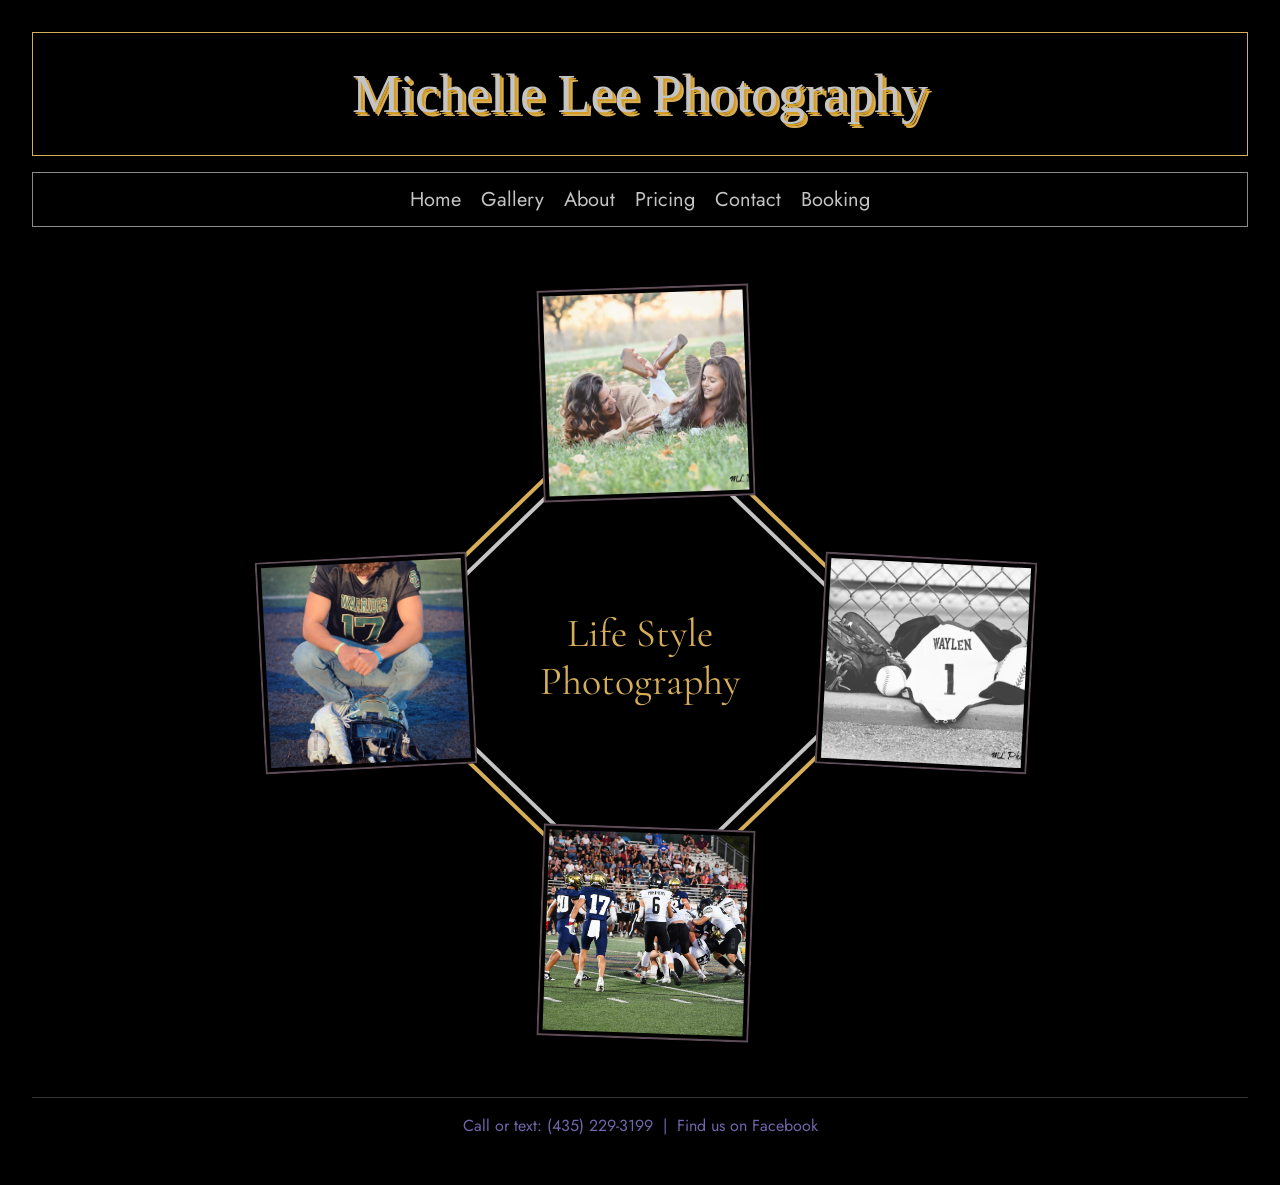
<file: index.html>
<!DOCTYPE html>

<!doctype html>
<html lang="en">
<head>
  <meta charset="utf-8">
  <meta name="viewport" content="width=device-width, initial-scale=1">
 
  <!-- Add later when you start styling: <link rel="stylesheet" href="style.css"> -->
</head>
<body>

   </html>
<!doctype html>
<html lang="en">
<head>
  <meta charset="utf-8">
  <meta name="viewport" content="width=device-width, initial-scale=1">
  <title>Home | Michelle Lee Photography</title>
  <!-- Add later when you start styling: <link rel="stylesheet" href="style.css"> -->
</head>
<link rel="stylesheet" href="style.css">
<body>

  <header>
    <h1>Michelle Lee Photography</h1>
  </header>

  <nav>
    <ul>
      <li><a href="index.html">Home</a></li>
      <li><a href="gallery.html">Gallery</a></li>
      <li><a href="about.html">About</a></li>
      <li><a href="pricing.html">Pricing</a></li>
      <li><a href="contact.html">Contact</a></li>
      <li><a href="booking.html">Booking</a></li>
    </ul>
  </nav>
   <main>
    <div style="position: relative; width: 800px; height: 800px; margin: 30px auto;">

      <!-- Gold and silver diamond lines -->
      <svg width="800" height="800" aria-hidden="true" style="position: absolute; top: 0; left: 0; z-index: 0;">
        <line x1="400" y1="130" x2="680" y2="400" stroke="#d6ae58" stroke-width="4"/>
        <line x1="400" y1="130" x2="680" y2="400" stroke="#c4c4c4" stroke-width="4" transform="translate(-10 10)"/>

        <line x1="680" y1="400" x2="400" y2="670" stroke="#d6ae58" stroke-width="4"/>
        <line x1="680" y1="400" x2="400" y2="670" stroke="#c4c4c4" stroke-width="4" transform="translate(-10 -10)"/>

        <line x1="400" y1="670" x2="120" y2="400" stroke="#d6ae58" stroke-width="4"/>
        <line x1="400" y1="670" x2="120" y2="400" stroke="#c4c4c4" stroke-width="4" transform="translate(10 -10)"/>

        <line x1="120" y1="400" x2="400" y2="130" stroke="#d6ae58" stroke-width="4"/>
        <line x1="120" y1="400" x2="400" y2="130" stroke="#c4c4c4" stroke-width="4" transform="translate(10 10)"/>
      </svg>

      <!-- Four photos: top, left, right, bottom -->
      <img src="images/photo1.jpeg" alt="Photo1" width="200" height="200" style="position: absolute; left: 300px; top: 30px; z-index: 1; object-fit: cover; background: black; transform: rotate(-2deg);">
      <img src="images/photo2.jpg" alt="Photo2" width="200" height="200" style="position: absolute; left: 20px; top: 300px; z-index: 1; object-fit: cover; background: black; transform: rotate(-3deg);">
      <img src="images/photo3.jpeg" alt="Photo3" width="200" height="200" style="position: absolute; left: 580px; top: 300px; z-index: 1; object-fit: cover; background: black; transform: rotate(3deg);">
      <img src="images/photo4.jpg" alt="Photo4" width="200" height="200" style="position: absolute; left: 300px; top: 570px; z-index: 1; object-fit: cover; background: black; transform: rotate(2deg);">

      <!-- Words in the middle of the diamond -->
      <h2 style="position: absolute; left: 200px; top: 400px; width: 400px; transform: translateY(-50%); margin: 0; text-align: center; z-index: 2;">Life Style<br>Photography</h2>

    </div>
  </main>
 

  </body>

  <body>


  <footer>
    
    <p>
      Call or text: <a href="tel:+14352293199">(435) 229-3199</a>
      &nbsp;|&nbsp;
      <a href="https://www.facebook.com/YOUR-PAGE-NAME" target="_blank" rel="noopener">Find us on Facebook</a>
    </p>
  </footer>

</body>
</html>
</file>
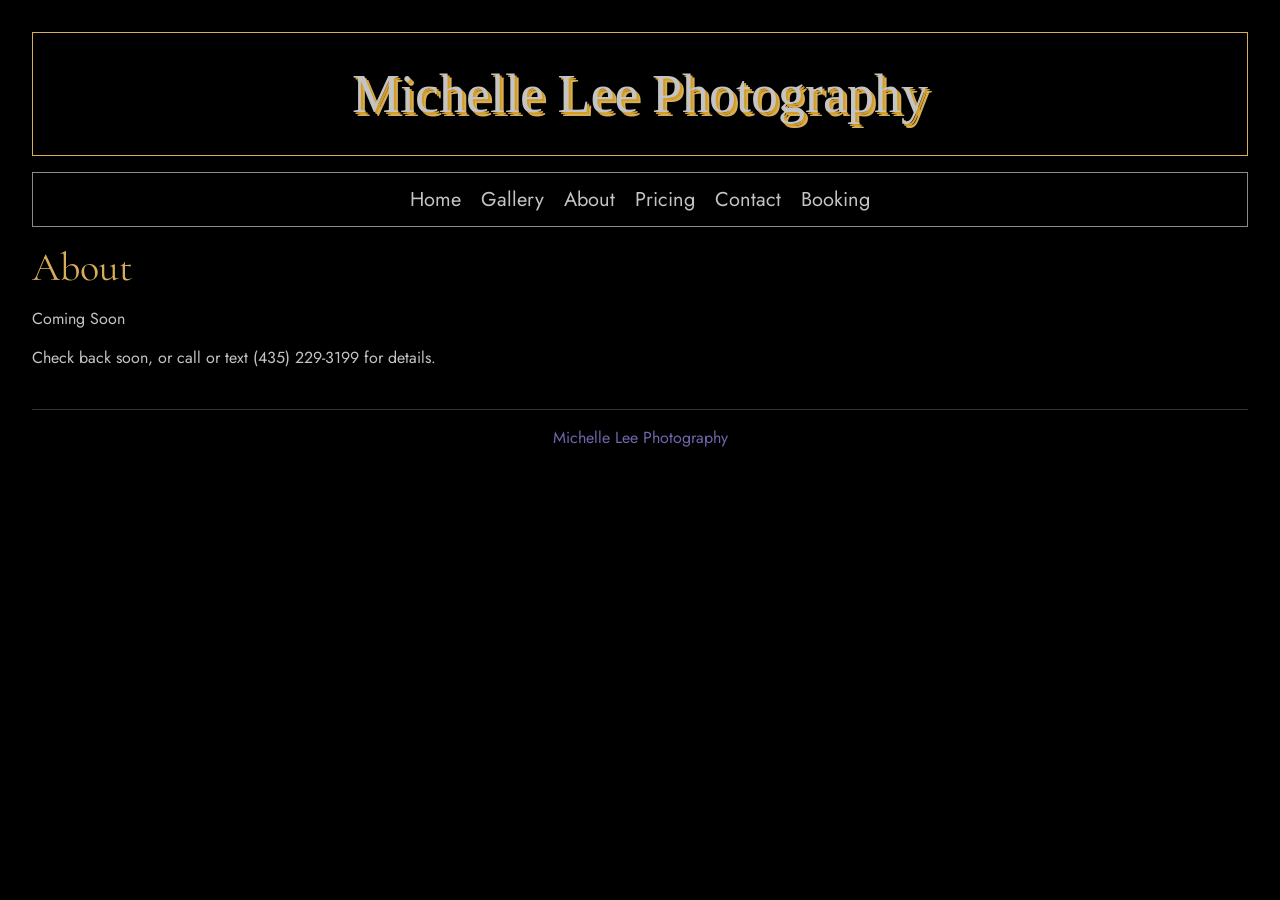
<file: about.html>
<!DOCTYPE html>
<html lang="en">
<head>
    <meta charset="UTF-8">
    <meta name="viewport" content="width=device-width, initial-scale=1.0">
    <title>Document</title>
</head>
  <meta charset="utf-8">
  <meta name="viewport" content="width=device-width, initial-scale=1">
  <title>Gallery | Michelle Lee Photography</title>
  <link rel="stylesheet" href="style.css">
</head>
<body>

  <header>
    <h1>Michelle Lee Photography</h1>
  </header>
<body><nav>
    <ul>
      <li><a href="index.html">Home</a></li>
      <li><a href="gallery.html">Gallery</a></li>
      <li><a href="about.html">About</a></li>
      <li><a href="pricing.html">Pricing</a></li>
      <li><a href="contact.html">Contact</a></li>
      <li><a href="booking.html">Booking</a></li>
    </ul>
  </nav>
  <main>
  <h2>About</h2>
  <p class="coming-soon">Coming Soon</p>
  <p>Check back soon, or call or text (435) 229-3199 for details.</p>
</main>

    
</body>

<footer>

    <p>Michelle Lee Photography</p>
  </footer>




</html>
</file>
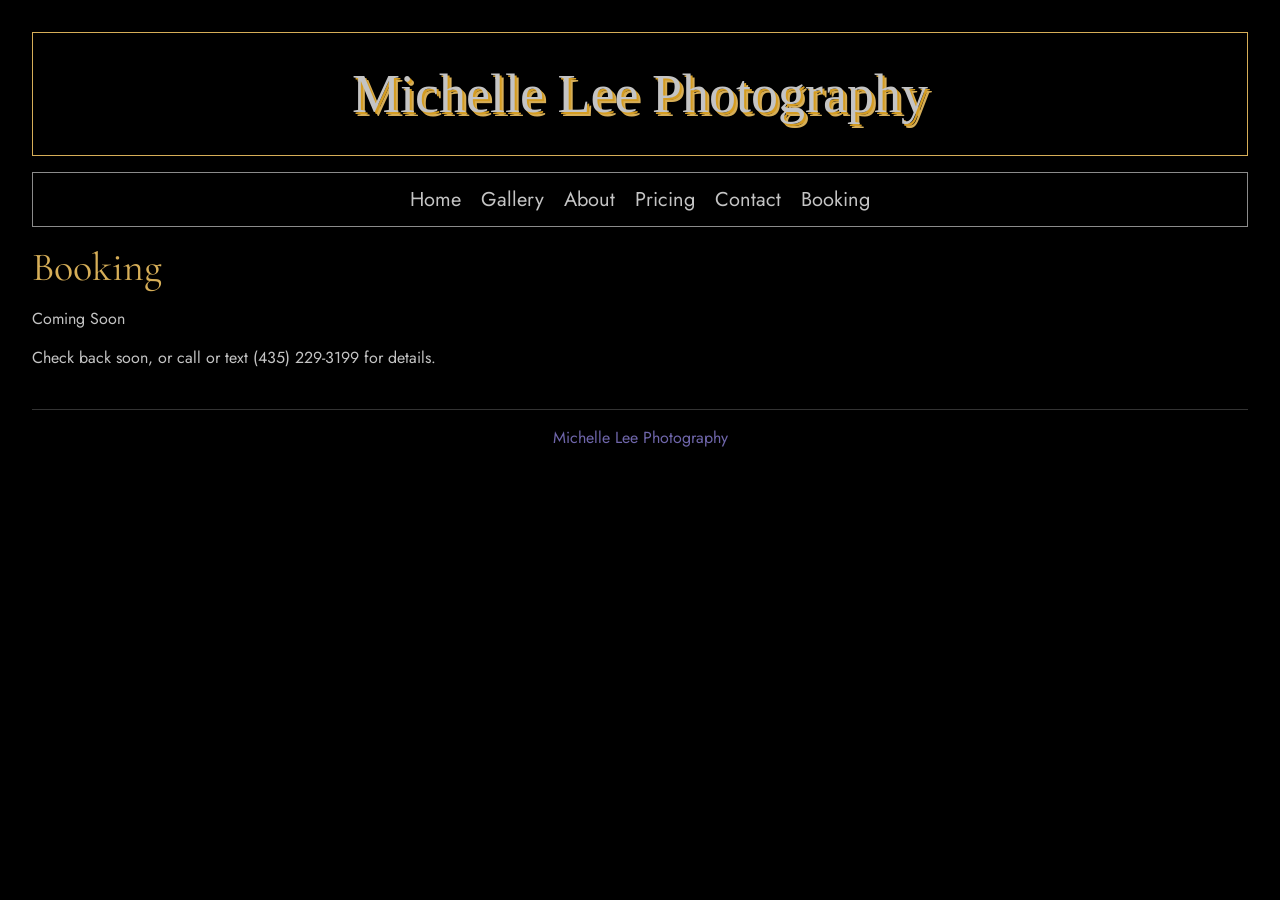
<file: booking.html>
<!DOCTYPE html>
<html lang="en">
<head>
    <meta charset="UTF-8">
    <meta name="viewport" content="width=device-width, initial-scale=1.0">
    <title>Document</title>
</head>
  <meta charset="utf-8">
  <meta name="viewport" content="width=device-width, initial-scale=1">
  <title>Gallery | Michelle Lee Photography</title>
  <link rel="stylesheet" href="style.css">
</head>
<body>

  <header>
    <h1>Michelle Lee Photography</h1>
  </header>
<body><nav>
    <ul>
      <li><a href="index.html">Home</a></li>
      <li><a href="gallery.html">Gallery</a></li>
      <li><a href="about.html">About</a></li>
      <li><a href="pricing.html">Pricing</a></li>
      <li><a href="contact.html">Contact</a></li>
      <li><a href="booking.html">Booking</a></li>
    </ul>
  </nav>
  <main>
  <h2>Booking</h2>
  <p class="coming-soon">Coming Soon</p>
  <p>Check back soon, or call or text (435) 229-3199 for details.</p>
</main>

    
</body>
<footer>

    <p>Michelle Lee Photography</p>
  </footer>
</html>
</file>
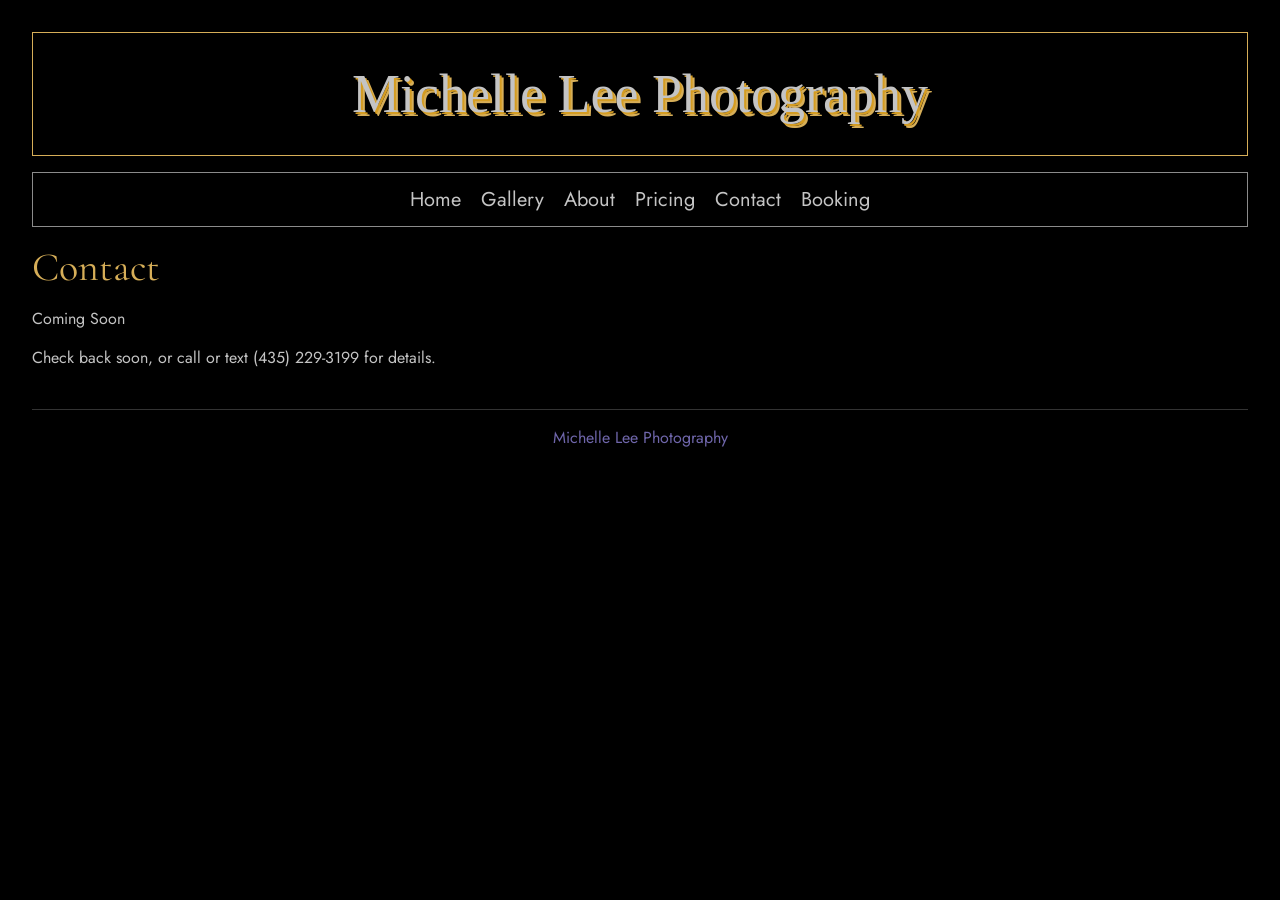
<file: contact.html>
<!DOCTYPE html>
<html lang="en">
<head>
    <meta charset="UTF-8">
    <meta name="viewport" content="width=device-width, initial-scale=1.0">
    <title>Document</title>
</head>
  <meta charset="utf-8">
  <meta name="viewport" content="width=device-width, initial-scale=1">
  <title>Gallery | Michelle Lee Photography</title>
  <link rel="stylesheet" href="style.css">
</head>
<body>

  <header>
    <h1>Michelle Lee Photography</h1>
  </header>
<body><nav>
    <ul>
      <li><a href="index.html">Home</a></li>
      <li><a href="gallery.html">Gallery</a></li>
      <li><a href="about.html">About</a></li>
      <li><a href="pricing.html">Pricing</a></li>
      <li><a href="contact.html">Contact</a></li>
      <li><a href="booking.html">Booking</a></li>
    </ul>
  </nav>
  <main>
  <h2>Contact</h2>
  <p class="coming-soon">Coming Soon</p>
  <p>Check back soon, or call or text (435) 229-3199 for details.</p>
</main>

    
</body>

<footer>

    <p>Michelle Lee Photography</p>
  </footer>
</html>
</file>
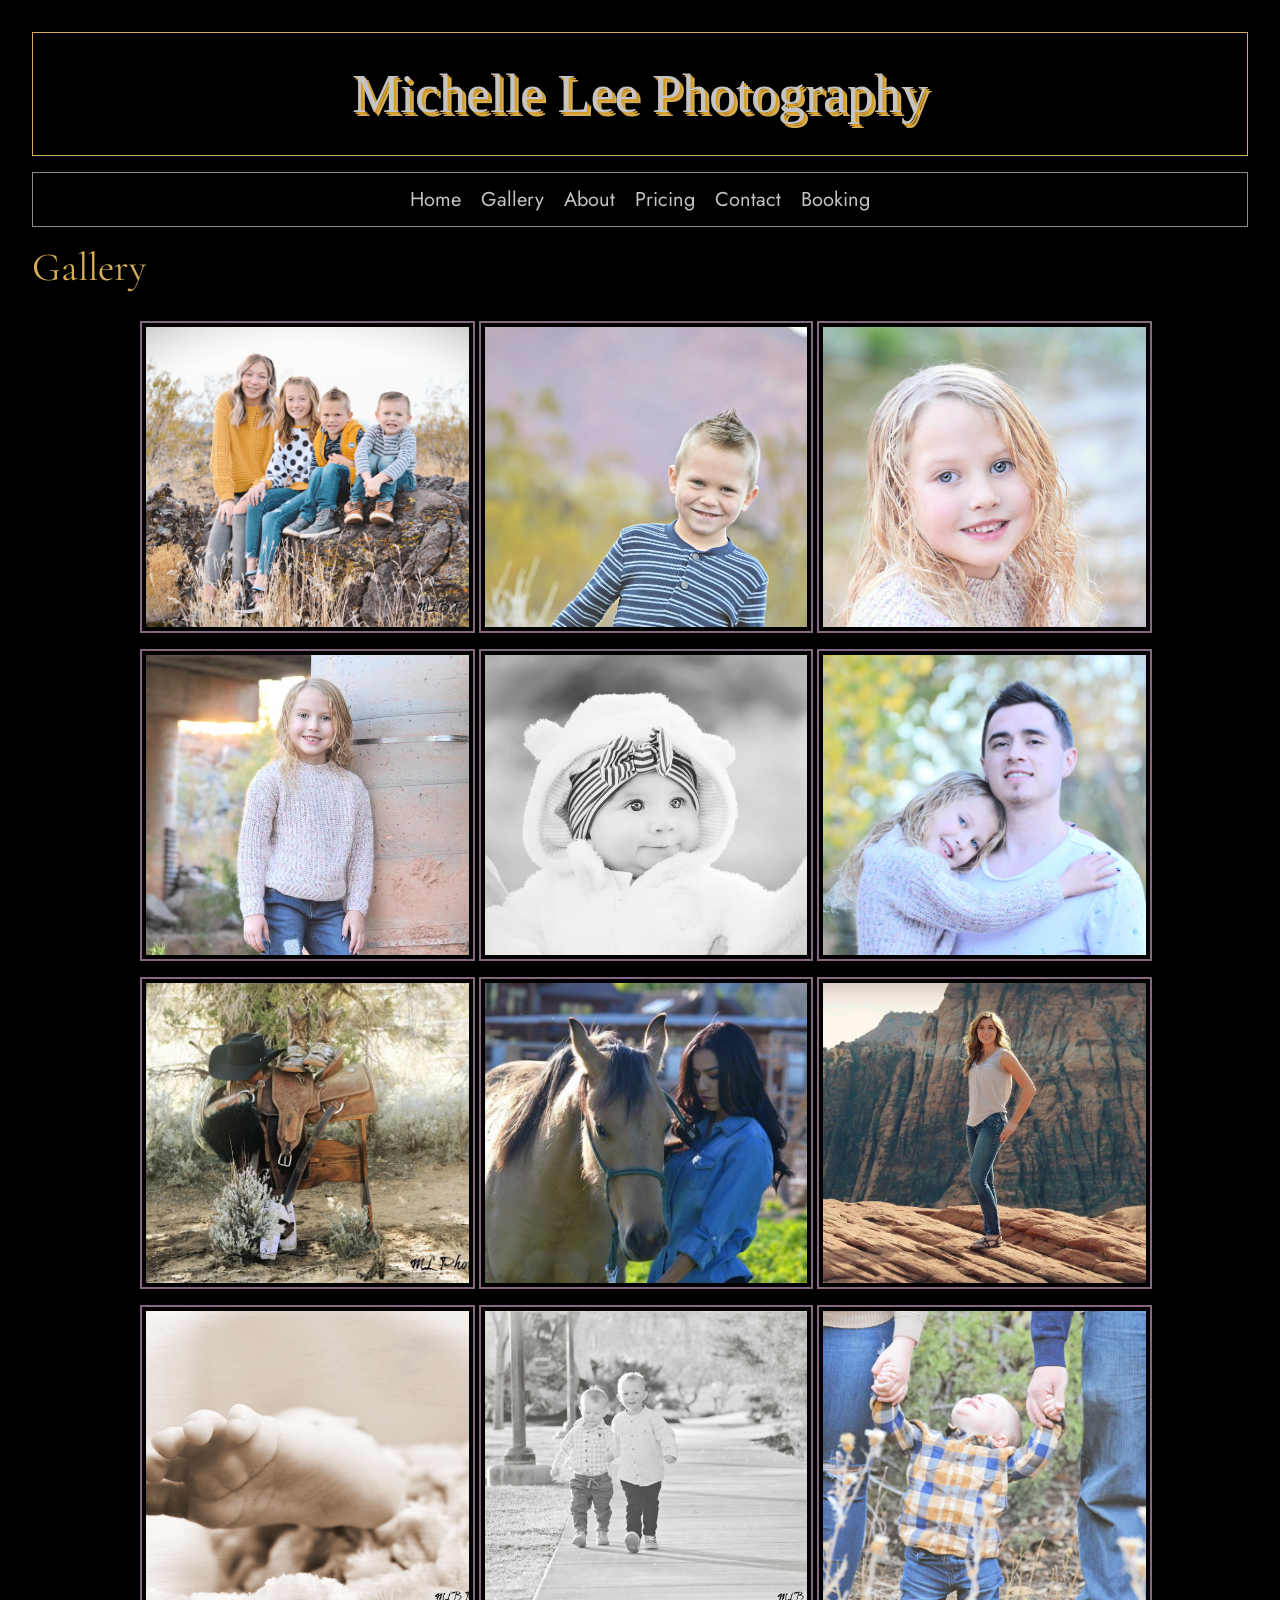
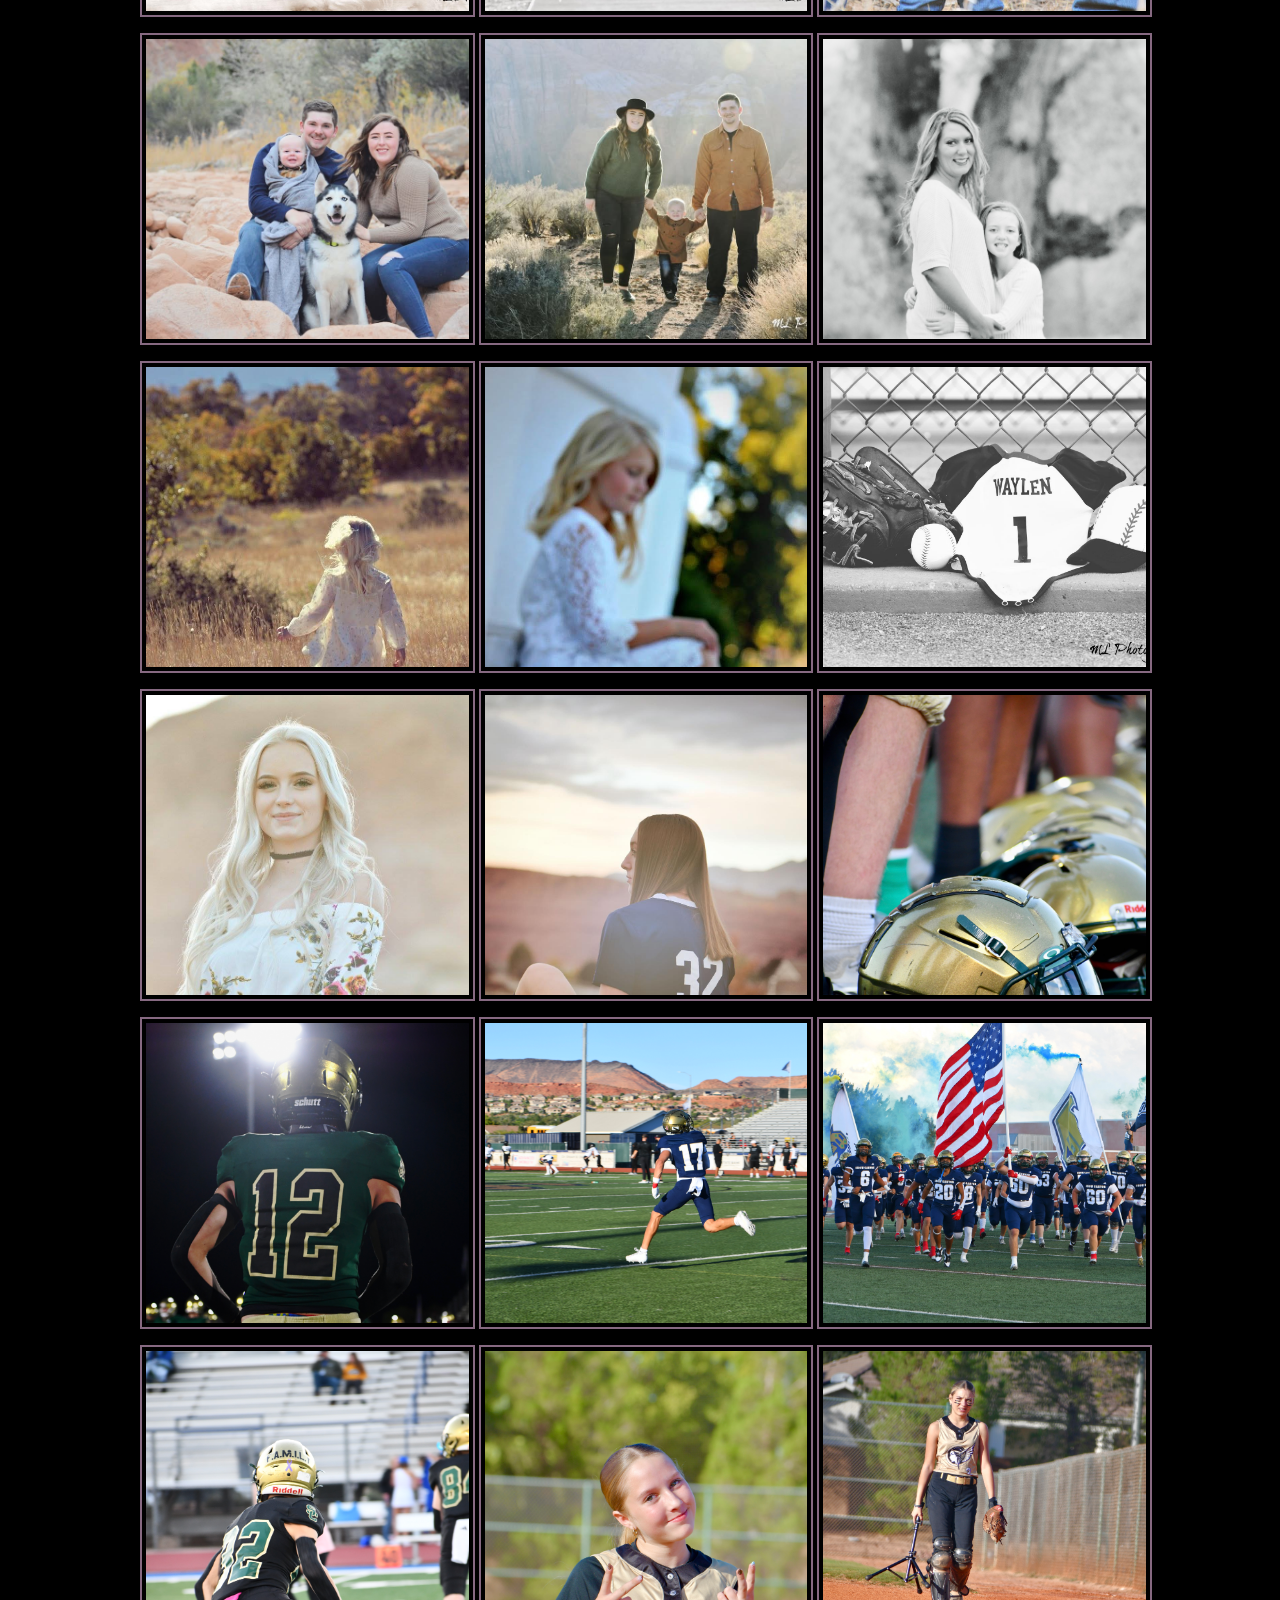
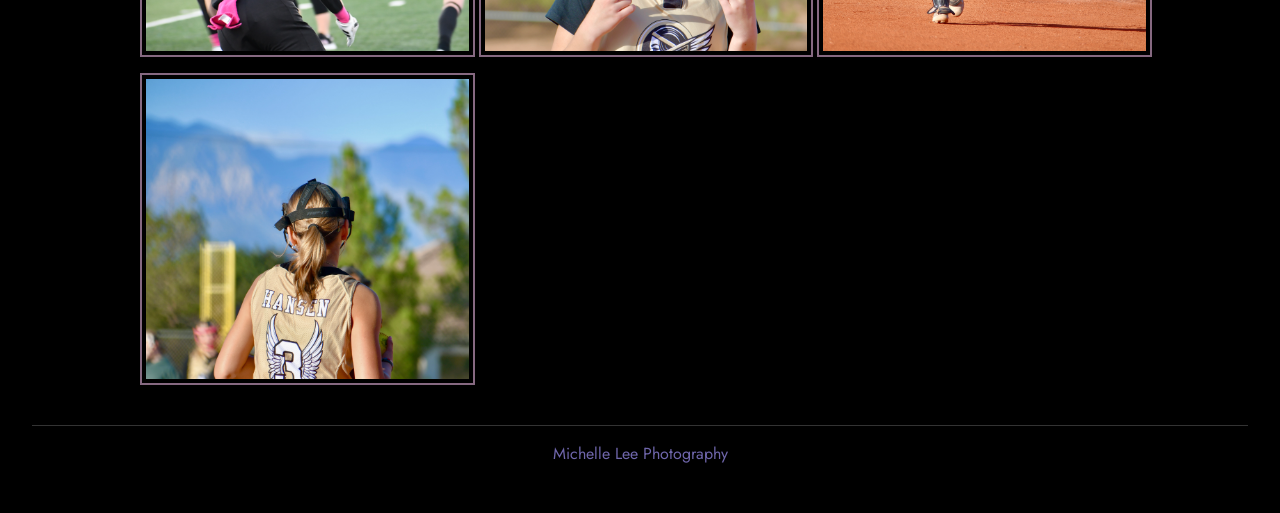
<file: gallery.html>
<!DOCTYPE html>
<html lang="en">

<head>
  <!doctype html>
  <html lang="en">

  <head>
    <meta charset="utf-8">
    <meta name="viewport" content="width=device-width, initial-scale=1">
    <title>Gallery | Michelle Lee Photography</title>
    <link rel="stylesheet" href="style.css">
  </head>

<body>

  <header>
    <h1>Michelle Lee Photography</h1>
  </header>

  <nav>
    <ul>
      <li><a href="index.html">Home</a></li>
      <li><a href="gallery.html">Gallery</a></li>
      <li><a href="about.html">About</a></li>
      <li><a href="pricing.html">Pricing</a></li>
      <li><a href="contact.html">Contact</a></li>
      <li><a href="booking.html">Booking</a></li>
    </ul>
  </nav>

  <main>
    <h2>Gallery</h2>
    <div class="gallery">
    
      <img src="images/4kids2.jpeg" alt="4kids2">
      <img src="images/4kids3.jpeg" alt="4kids3">
      <img src="images/Kylee1.jpeg" alt="Kylee1">
      <img src="images/Kylee2.jpeg" alt="Kylee2">      
      <img src="images/Pinebaby1.jpeg" alt="Pinebaby1">
      <img src="images/SK.jpeg" alt="SK">
      <img src="images/Saddle1.jpeg" alt="Saddle1">
      <img src="images/SeniorG2h.jpeg" alt="SeniorG2h">
      <img src="images/SeniorM1.jpeg" alt="SeniorM1">
      <img src="images/babySfeet.jpeg" alt="babySfeet">
      <img src="images/boys1.jpeg" alt="boys1">
      <img src="images/cedarfamily2.jpeg" alt="cedarfamily2">
      <img src="images/cedarfmaily4.jpeg" alt="cedarfmaily4">
      <img src="images/familybaby4.jpeg" alt="familybaby4">     
      <img src="images/kirafamily2.jpeg" alt="kirafamily2">     
      <img src="images/magee1.jpeg" alt="magee1">
      <img src="images/magee2.jpeg" alt="magee2">
      <img src="images/photo3.jpeg" alt="photo3">     
      <img src="images/snioresc3.jpeg" alt="snioresc3">
      <img src="images/soccer.jpeg" alt="soccer">     
      <img src="images/scfootball2.jpeg" alt="scfootball2">     
      <img src="images/scfootball6.jpeg" alt="scfootball6">     
      <img src="images/tfootball1.jpeg" alt="tfootball1">
      <img src="images/tfootball3.jpeg" alt="tfootball3">
      <img src="images/tfootball7.jpeg" alt="tfootball7">
      <img src="images/valsb1.jpeg" alt="valsb1">
      <img src="images/valsb5.jpeg" alt="valsb5">
      <img src="images/valsb6.jpeg" alt="valsb6">
     

      




  </main>
 
<footer>

    <p>Michelle Lee Photography</p>
  </footer>

</body>

</html>




</body>

</html>
</file>
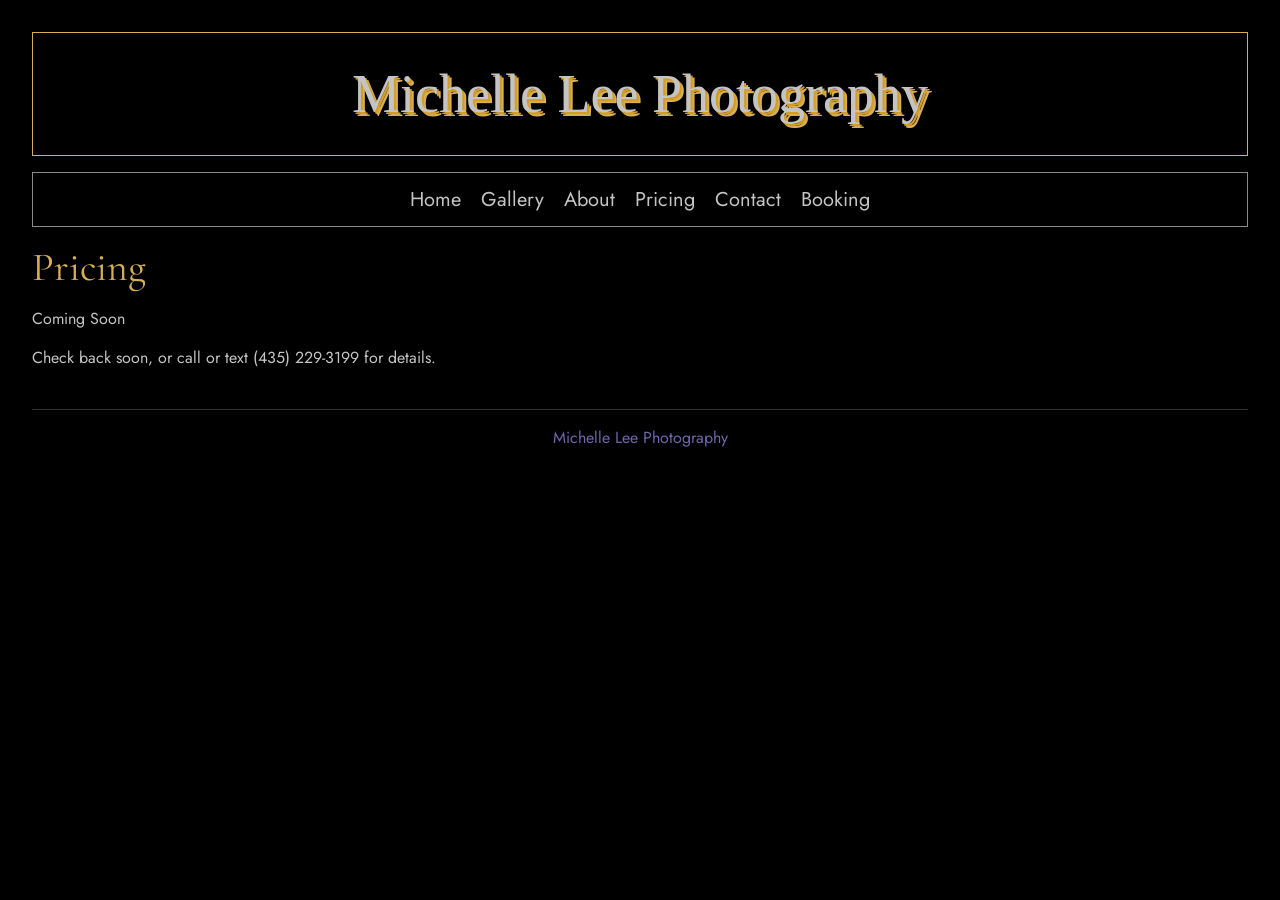
<file: pricing.html>
<!DOCTYPE html>
<html lang="en">
<head>
    <meta charset="UTF-8">
    <meta name="viewport" content="width=device-width, initial-scale=1.0">
    <title>Document</title>
</head>
  <meta charset="utf-8">
  <meta name="viewport" content="width=device-width, initial-scale=1">
  <title>Gallery | Michelle Lee Photography</title>
  <link rel="stylesheet" href="style.css">
</head>
<body>


  <header>
    <h1>Michelle Lee Photography</h1>
  </header>
<body><nav>
    <ul>
      <li><a href="index.html">Home</a></li>
      <li><a href="gallery.html">Gallery</a></li>
      <li><a href="about.html">About</a></li>
      <li><a href="pricing.html">Pricing</a></li>
      <li><a href="contact.html">Contact</a></li>
      <li><a href="booking.html">Booking</a></li>
    </ul>
  </nav>
  <main>
  <h2>Pricing</h2>
  <p class="coming-soon">Coming Soon</p>
  <p>Check back soon, or call or text (435) 229-3199 for details.</p>
</main>

    
</body>
<footer>











  

    <p>Michelle Lee Photography</p>
  </footer>

</html>
</file>
<file: style.css>
/* Fonts */
@import url('https://fonts.googleapis.com/css2?family=Caveat:wght@600&family=Cormorant+Garamond:ital,wght@0,400;1,400&family=Dancing+Script:wght@600&family=Jost:wght@400;500&display=swap');

/* Page: black background, silver text */
body {
  background: black;
  color: #c4c4c4;
  font-family: 'Jost', sans-serif;
  padding: 24px;
}

/* Title: dark gray letters with a dark blue shadow */
/* Title: silver letters with a gold shadow */
header {
  background: black;
  text-align: center;
  padding: 30px;
  border: 1px solid #d6ae58;
}

h1 {
  margin: 0;
  font-family: 'Allura', cursive;
  font-size: 54px;
  font-weight: normal;
  text-shadow: none;
  color: #c4c4c4;
  text-shadow: 2px 2px 0 #d49c22, 4px 4px 0 #d6ae58;
}

/* Links: silver, gold when you hover */
a {
  color: #c4c4c4;
  text-decoration: none;
}

a:hover {
  color: #e7ac2f;
}

/* Footer */
footer {
  text-align: center;
  border-top: 1px solid #333;
  margin-top: 40px;
}

/* Menu: a row under the title */
nav ul {
  list-style: none;
  display: flex;
  justify-content: center;
  gap: 20px;
  padding: 12px;
  margin: 16px 0;
  border: 1px solid #c4c4c4b5;
}

nav a {
  font-size: 20px;
}

/* Diamond: center the table */
main table {
  margin: 30px auto;
  border-spacing: 20px;
}

main td {
  text-align: center;
}

/* Middle text in gold */
main h2 {
  font-family: 'Cormorant Garamond', serif;
  font-weight: 400;
  font-size: 40px;
  color: #d6ae58;
  margin: 0;
}

/* Photos: silver border and a small tilt */
main img {
  border: 2px solid #5d4b56;
  padding: 4px;
}

main tr:nth-child(1) img {
  transform: rotate(-2deg);
}

main tr:nth-child(2) td:first-child img {
  transform: rotate(-3deg);
}

main tr:nth-child(2) td:last-child img {
  transform: rotate(3deg);
}

main tr:nth-child(3) img {
  transform: rotate(2deg);
}

.gallery {
  display: grid;
  grid-template-columns: repeat(auto-fill, minmax(250px, 1fr));
  gap: 16px;
  max-width: 1000px;
  margin: 30px auto;
}

.gallery img {
  width: 100%;
  height: 300px;
  object-fit: cover;
  border: 2px solid #866981;
}

/* Footer contact line */
footer p {
  color: #6f66ab;
}

footer a {
  color: #6f66ab;
}

footer a:hover {
  color: #c99f13;
}

.gallery img {
  object-fit: cover;
  object-position: center top;
  /* keeps heads in frame */
}
.gallery a {
  display: block;
}

.gallery a img {
  width: 100%;
  height: 300px;
  object-fit: cover;
  border: 2px solid #902f2f;
}
</file>
